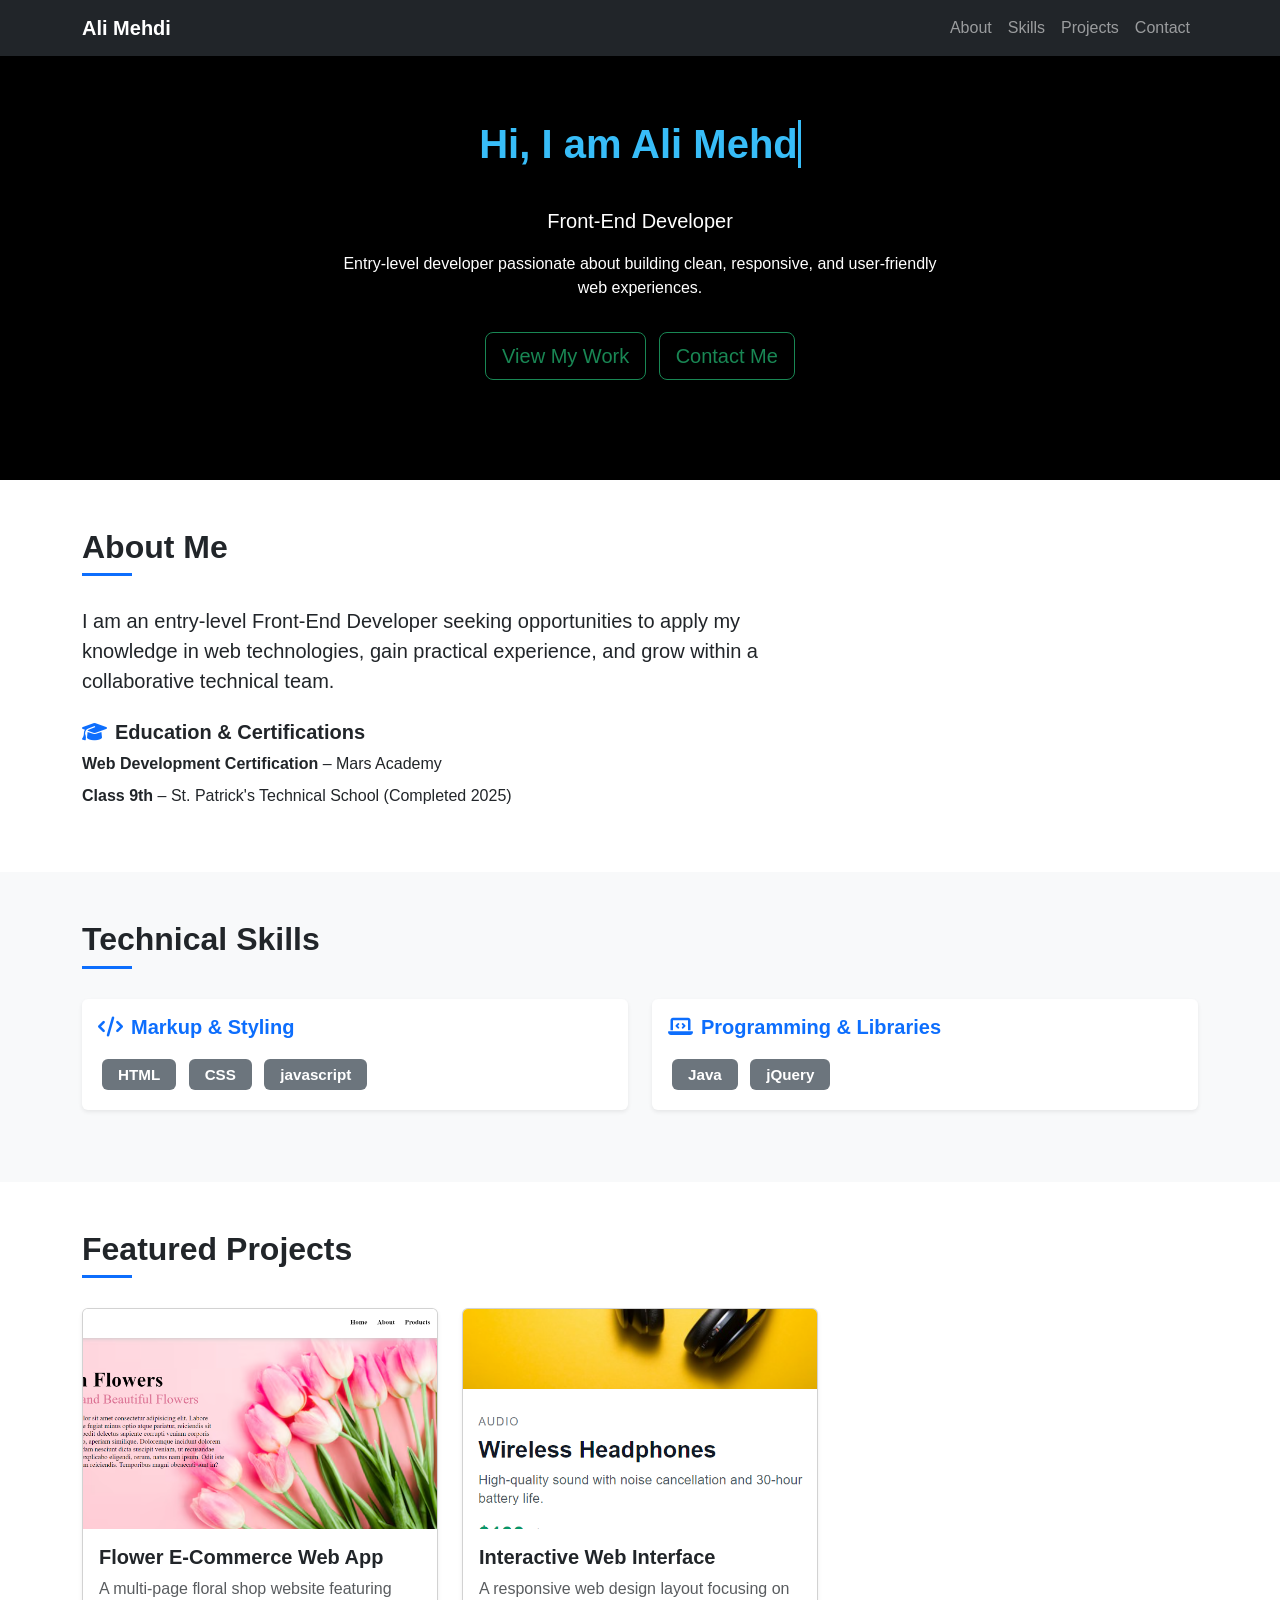
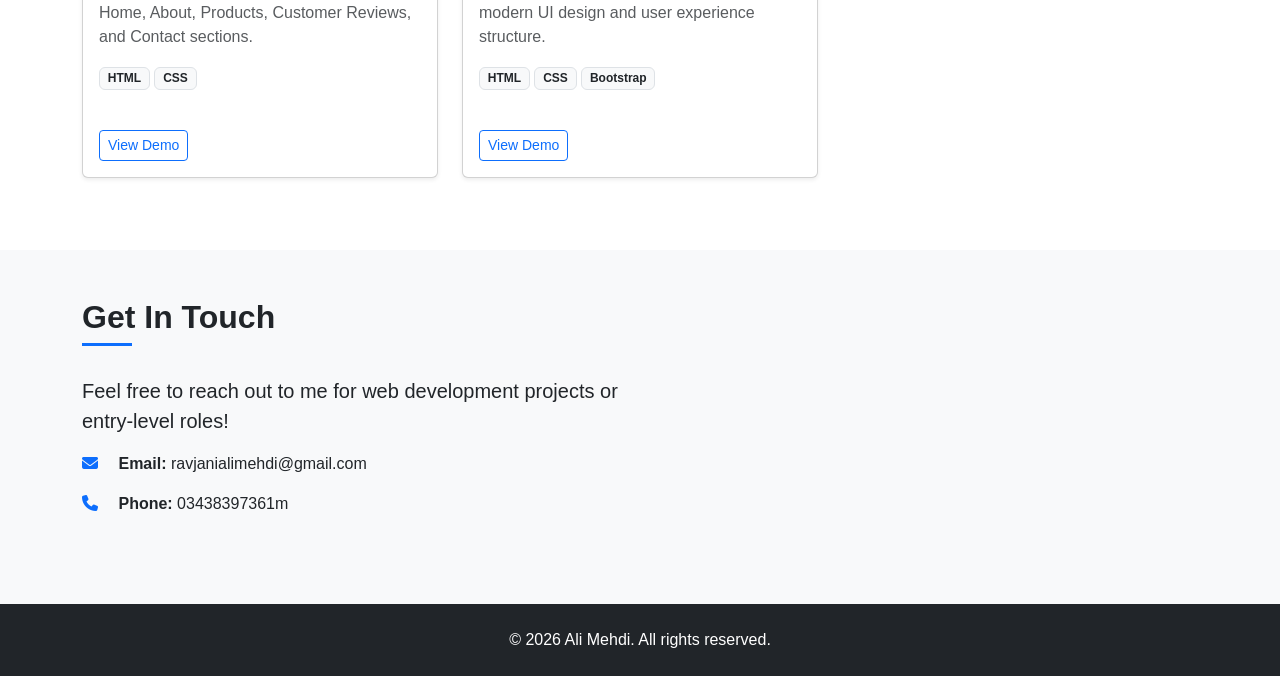
<file: index.html>
<!DOCTYPE html>
<html lang="en">
<head>
    <meta charset="UTF-8">
    <meta name="viewport" content="width=device-width, initial-scale=1.0">
    <title>My Portfolio</title>
    <!-- Bootstrap 5 CSS -->
    <link href="https://cdn.jsdelivr.net/npm/bootstrap@5.3.0/dist/css/bootstrap.min.css" rel="stylesheet">
    <!-- Font Awesome Icons -->
    <link rel="stylesheet" href="https://cdnjs.cloudflare.com/ajax/libs/font-awesome/6.4.0/css/all.min.css">
    <style>
        /* animation strt */
        .header-container {
            text-align: center;
            padding: 20px;
        }

        .changing-text {
            font-size: 2.5rem;
            font-weight: 700;
            color: #38bdf8;
            border-right: 3px solid #38bdf8;
            white-space: nowrap;
            overflow: hidden;
            display: inline-block;
            animation: blinkCursor 0.75s step-end infinite;
        }

        @keyframes blinkCursor {
            from, to { border-color: transparent; }
            50% { border-color: #38bdf8; }
        }
            /* animation end */

        :root {
            --primary-color: #0d6efd;
            --dark-color: #212529;
            --light-bg: #f8f9fa;
        }
        body {
            font-family: 'Segoe UI', Tahoma, Geneva, Verdana, sans-serif;
            color: var(--dark-color);
        }
        .hero-section {
            background: black;
            color: #ffffff;
            padding: 100px 0;
        }
        .section-title {
            position: relative;
            margin-bottom: 40px;
            font-weight: 700;
        }
        .section-title::after {
            content: '';
            position: absolute;
            bottom: -10px;
            left: 0;
            width: 50px;
            height: 3px;
            background-color: var(--primary-color);
        }
        .card-img-top {
            height: 220px;
            object-fit: cover;
        }
        .project-card {
            transition: transform 0.3s ease, box-shadow 0.3s ease;
        }
        .project-card:hover {
            transform: translateY(-5px);
            box-shadow: 0 10px 20px rgba(0,0,0,0.15) !important;
        }
        .skill-badge {
            font-size: 0.95rem;
            padding: 8px 16px;
            margin: 4px;
        }
        footer {
            background-color: var(--dark-color);
            color: #ffffff;
        }
        a{
            color: whitesmoke;
        }
        a:hover{
            color: lightgray;
        }
    </style>
</head>
<body>

    <!-- Navigation -->
    <nav class="navbar navbar-expand-lg navbar-dark bg-dark fixed-top">
        <div class="container">
            <a class="navbar-brand fw-bold" href="#">Ali Mehdi</a>
            <button class="navbar-toggler" type="button" data-bs-toggle="collapse" data-bs-target="#navbarNav">
                <span class="navbar-toggler-icon"></span>
            </button>
            <div class="collapse navbar-collapse" id="navbarNav">
                <ul class="navbar-nav ms-auto">
                    <li class="nav-item"><a class="nav-link" href="#about">About</a></li>
                    <li class="nav-item"><a class="nav-link" href="#skills">Skills</a></li>
                    <li class="nav-item"><a class="nav-link" href="#projects">Projects</a></li>
                    <li class="nav-item"><a class="nav-link" href="#contact">Contact</a></li>
                </ul>
            </div>
        </div>
    </nav>

    <!-- Hero Section -->
    <header class="hero-section text-center">
        <div class="container">
            <div class="header-container">
        <h1><span id="typewriter" class="changing-text"></span></h1>
    </div>
            <p class="lead">Front-End Developer</p>
            <p class="mx-auto" style="max-width: 600px;">
                Entry-level developer passionate about building clean, responsive, and user-friendly web experiences.
            </p>
            <a href="#projects" class="btn btn-outline-success btn-lg mt-3 me-2">View My Work</a>
            <a href="#contact" class="btn btn-outline-success btn-lg mt-3">Contact Me</a>
        </div>
    </header>

    <!-- About Section -->
    <section id="about" class="py-5">
        <div class="container">
            <h2 class="section-title">About Me</h2>
            <div class="row align-items-center">
                <div class="col-md-8">
                    <p class="fs-5">
                        I am an entry-level Front-End Developer seeking opportunities to apply my knowledge in web technologies, gain practical experience, and grow within a collaborative technical team.
                    </p>
                    <div class="mt-4">
                        <h5 class="fw-bold"><i class="fas fa-graduation-cap me-2 text-primary"></i>Education & Certifications</h5>
                        <ul class="list-unstyled">
                            <li class="mb-2"><strong>Web Development Certification</strong> – Mars Academy</li>
                            <li class="mb-2"><strong>Class 9th</strong> – St. Patrick's Technical School (Completed 2025)</li>
                        </ul>
                    </div>
                </div>
            </div>
        </div>
    </section>

    <!-- Skills Section -->
    <section id="skills" class="py-5 bg-light">
        <div class="container">
            <h2 class="section-title">Technical Skills</h2>
            <div class="row">
                <div class="col-md-6 mb-4">
                    <div class="card h-100 border-0 shadow-sm">
                        <div class="card-body">
                            <h5 class="card-title fw-bold text-primary mb-3"><i class="fas fa-code me-2"></i>Markup & Styling</h5>
                            <div>
                                <span class="badge bg-secondary skill-badge">HTML</span>
                                <span class="badge bg-secondary skill-badge">CSS</span>
                                <span class="badge bg-secondary skill-badge">javascript</span>
                            </div>
                        </div>
                    </div>
                </div>
                <div class="col-md-6 mb-4">
                    <div class="card h-100 border-0 shadow-sm">
                        <div class="card-body">
                            <h5 class="card-title fw-bold text-primary mb-3"><i class="fas fa-laptop-code me-2"></i>Programming & Libraries</h5>
                            <div>
                                <span class="badge bg-secondary skill-badge">Java</span>
                                <span class="badge bg-secondary skill-badge">jQuery</span>
                            </div>
                        </div>
                    </div>
                </div>
            </div>
        </div>
    </section>

    <!-- Projects Section -->
    <section id="projects" class="py-5">
        <div class="container">
            <h2 class="section-title">Featured Projects</h2>
            <div class="row">
                
                <!-- Project 1: Flower Website -->
                <div class="col-md-6 col-lg-4 mb-4">
                    <div class="card h-100 shadow-sm project-card">
                        <!-- Project Image Preview -->
                        <img src="Screenshot 2026-09-30 194213.png" class="card-img-top" alt="Flower Store Project Screenshot" onerror="this.src='https://via.placeholder.com/400x220?text=Flower+Shop+Website'">
                        <div class="card-body">
                            <h5 class="card-title fw-bold">Flower E-Commerce Web App</h5>
                            <p class="card-text text-muted">
                                A multi-page floral shop website featuring Home, About, Products, Customer Reviews, and Contact sections.
                            </p>
                            <div class="mb-3">
                                <span class="badge bg-light text-dark border">HTML</span>
                                <span class="badge bg-light text-dark border">CSS</span>
                            </div>
                        </div>
                        <div class="card-footer bg-transparent border-0 pb-3">
                            <a href="flower/flower.html" class="btn btn-outline-primary btn-sm">View Demo</a>
                        </div>
                    </div>
                </div>

                <!-- Project 2: Web UI Project -->
                <div class="col-md-6 col-lg-4 mb-4">
                    <div class="card h-100 shadow-sm project-card">
                        <!-- Project Image Preview -->
                        <img src="Screenshot 2026-09-30 194501.png" class="card-img-top" alt="UX Web Project Screenshot" onerror="this.src='https://via.placeholder.com/400x220?text=Web+UX+Project'">
                        <div class="card-body">
                            <h5 class="card-title fw-bold">Interactive Web Interface</h5>
                            <p class="card-text text-muted">
                                A responsive web design layout focusing on modern UI design and user experience structure.
                            </p>
                            <div class="mb-3">
                                <span class="badge bg-light text-dark border">HTML</span>
                                <span class="badge bg-light text-dark border">CSS</span>
                                <span class="badge bg-light text-dark border">Bootstrap</span>
                            </div>
                        </div>
                        <div class="card-footer bg-transparent border-0 pb-3">
                            <a href="card/card.html" class="btn btn-outline-primary btn-sm">View Demo</a>
                        </div>
                    </div>
                </div>

            </div>
        </div>
    </section>

    <!-- Contact Section -->
    <section id="contact" class="py-5 bg-light">
        <div class="container">
            <h2 class="section-title">Get In Touch</h2>
            <div class="row">
                <div class="col-md-6 mb-4">
                    <p class="fs-5">Feel free to reach out to me for web development projects or entry-level roles!</p>
                    <ul class="list-unstyled fs-6">
                        <li class="mb-3"><i class="fas fa-envelope text-primary me-3"></i> <strong>Email:</strong> ravjanialimehdi@gmail.com</li>
                        <li class="mb-3"><i class="fas fa-phone text-primary me-3"></i> <strong>Phone:</strong> 03438397361m</li>
                    </ul>
                </div>
            </div>
        </div>
    </section>

    <!-- Footer -->
    <footer class="py-4 text-center">
        <div class="container">
            <p class="mb-0">&copy; 2026 Ali Mehdi. All rights reserved.</p>
        </div>
    </footer>

    <!-- Bootstrap 5 JS -->
    <script src="https://cdn.jsdelivr.net/npm/bootstrap@5.3.0/dist/js/bootstrap.bundle.min.js"></script>
    <script>
        const phrases = [
            "Hi, I am Ali Mehdi",
            "I am a Front-End Web Developer",
            "I build responsive web applications",
            "Welcome to my portfolio!"
        ];

        let phraseIndex = 0;
        let charIndex = 0;
        let isDeleting = false;
        const typingSpeed = 100;
        const deletingSpeed = 50;
        const pauseTime = 1800;

        const targetElement = document.getElementById("typewriter");

        function typeEffect() {
            const currentPhrase = phrases[phraseIndex];

            if (isDeleting) {
                targetElement.textContent = currentPhrase.substring(0, charIndex - 1);
                charIndex--;
            } else {
                targetElement.textContent = currentPhrase.substring(0, charIndex + 1);
                charIndex++;
            }

            if (!isDeleting && charIndex === currentPhrase.length) {
                isDeleting = true;
                setTimeout(typeEffect, pauseTime);
                return;
            } else if (isDeleting && charIndex === 0) {
                isDeleting = false;
                phraseIndex = (phraseIndex + 1) % phrases.length;
            }

            const currentSpeed = isDeleting ? deletingSpeed : typingSpeed;
            setTimeout(typeEffect, currentSpeed);
        }

        document.addEventListener("DOMContentLoaded", typeEffect);
    </script>
</body>
</html>
</file>
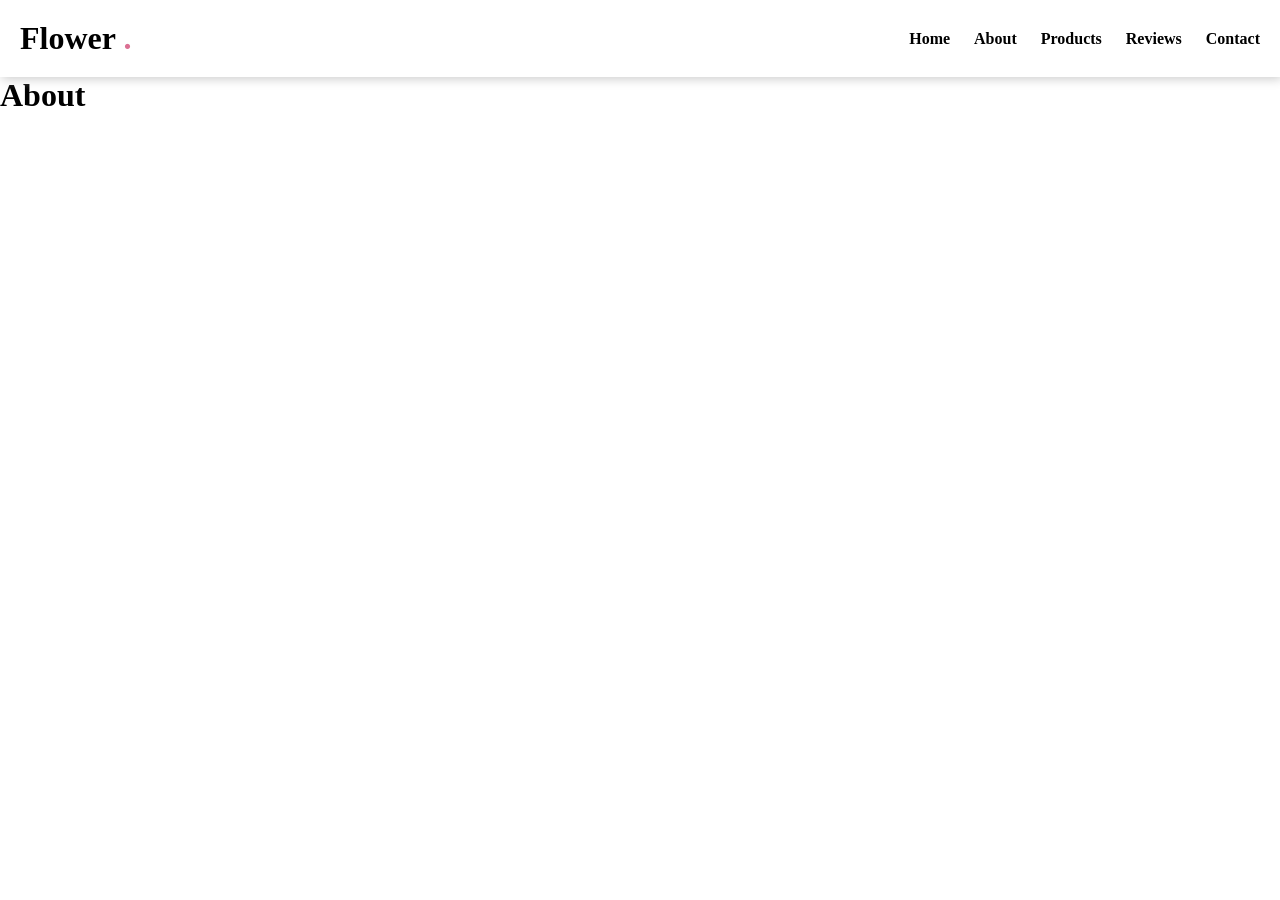
<file: flower/about.html>
<!DOCTYPE html>
<html lang="en">
<head>
    <meta charset="UTF-8">
    <meta name="viewport" content="width=device-width, initial-scale=1.0">
    <title>Document</title>
    <link rel="stylesheet" href="./style.css">
</head>
<body>
    <!-- navbar strt -->
    <div class="nav">
        <h1>Flower <span style="color: palevioletred;">.</span></h1>

        <div>
            <a href="flower.html">Home</a>
            <a href="about.html">About</a>
            <a href="products.html">Products</a>
            <a href="review.html">Reviews</a>
            <a href="contact.html">Contact</a>
        </div>
    </div>
<!-- navbar end -->
    <h1>About</h1>
</body>
</html>
</file>
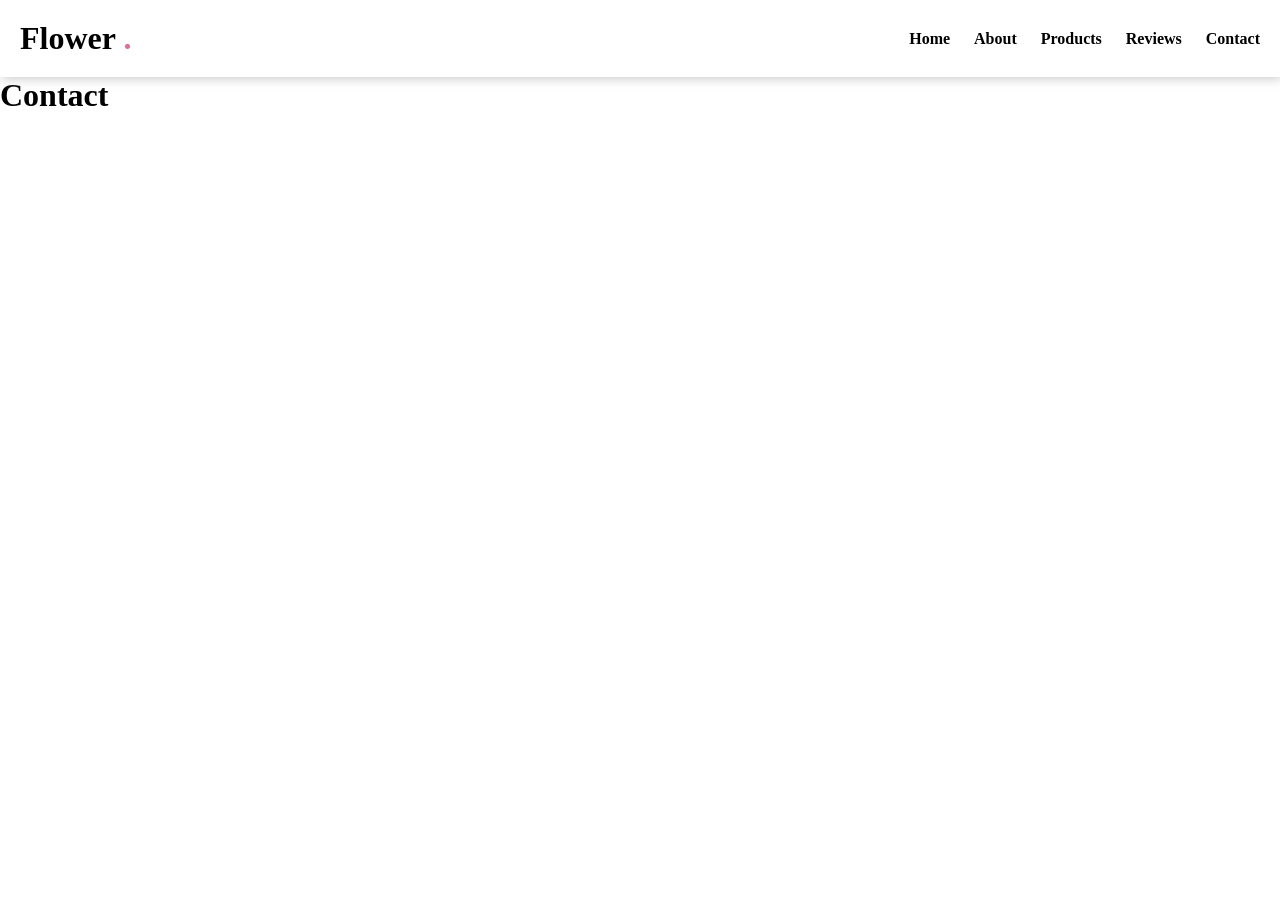
<file: flower/contact.html>
<!DOCTYPE html>
<html lang="en">
<head>
    <meta charset="UTF-8">
    <meta name="viewport" content="width=device-width, initial-scale=1.0">
    <title>Document</title>
    <link rel="stylesheet" href="./style.css">
</head>
<body>
    <!-- navbar strt -->
    <div class="nav">
        <h1>Flower <span style="color: palevioletred;">.</span></h1>

        <div>
            <a href="flower.html">Home</a>
            <a href="about.html">About</a>
            <a href="products.html">Products</a>
            <a href="review.html">Reviews</a>
            <a href="contact.html">Contact</a>
        </div>
    </div>
<!-- navbar end -->
    <h1>Contact</h1>
</body>
</html>
</file>
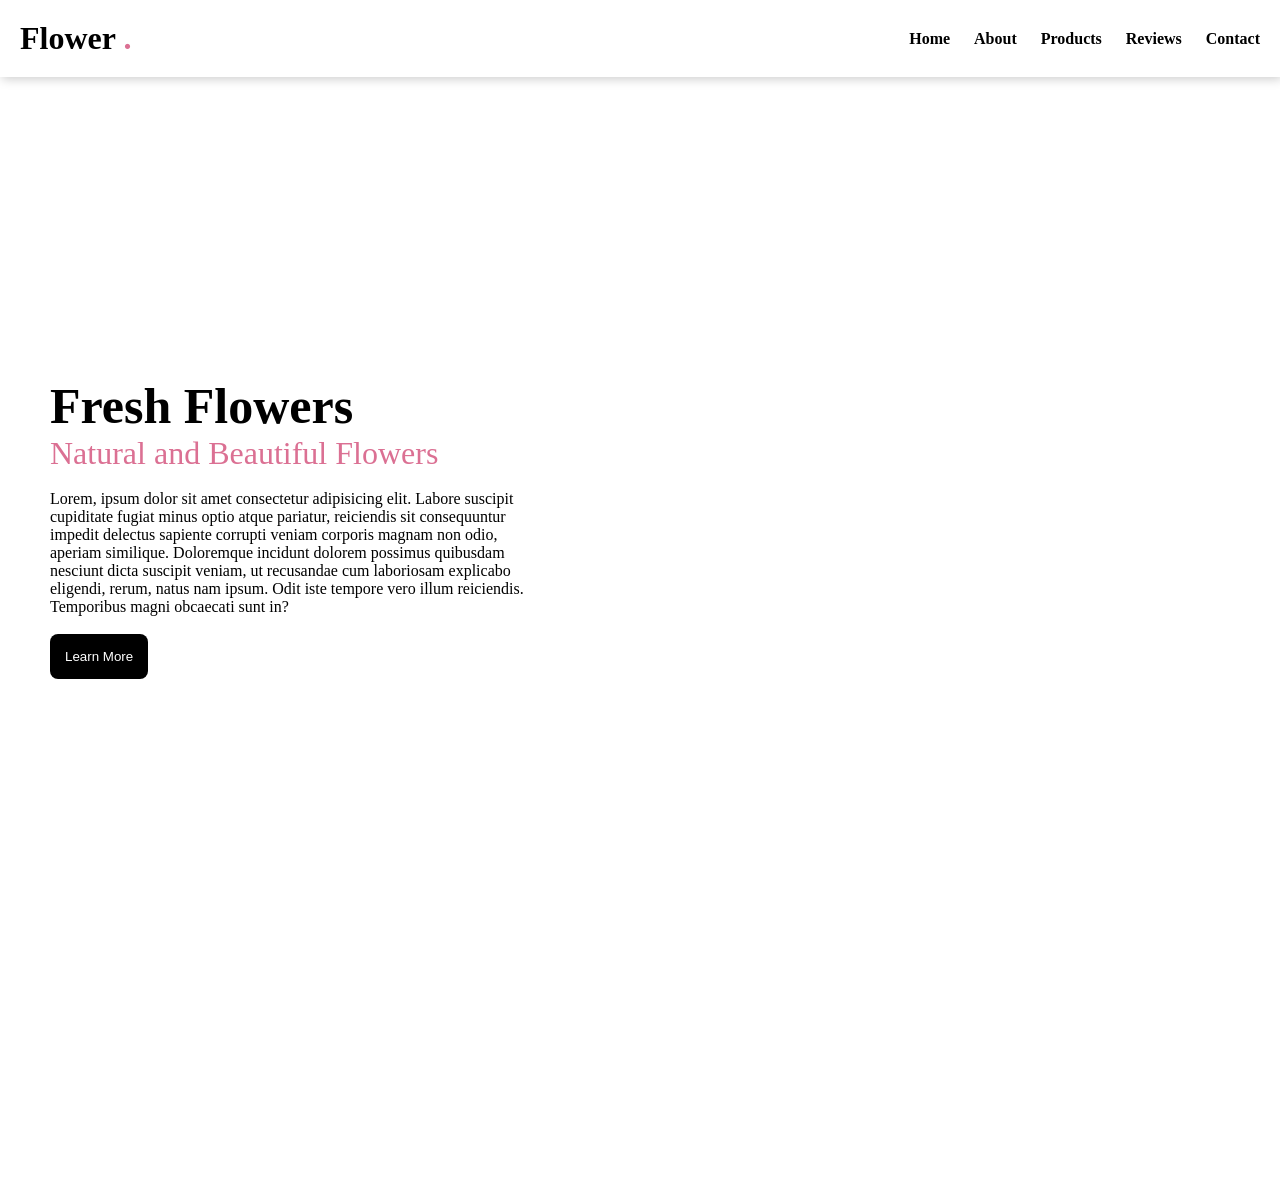
<file: flower/flower.html>
<!DOCTYPE html>
<html lang="en">
<head>
    <meta charset="UTF-8">
    <meta name="viewport" content="width=device-width, initial-scale=1.0">
    <title>Document</title>
    <link rel="stylesheet" href="./style.css">
</head>
<body>

<!-- navbar strt -->
    <div class="nav">
        <h1>Flower <span style="color: palevioletred;">.</span></h1>

        <div>
            <a href="flower.html">Home</a>
            <a href="about.html">About</a>
            <a href="products.html">Products</a>
            <a href="review.html">Reviews</a>
            <a href="contact.html">Contact</a>
        </div>
    </div>
<!-- navbar end -->

<!-- home section start -->

<div class="hero" id="home">

    <h1 class="head1">Fresh Flowers</h1>
    <h1 class="head2">Natural and Beautiful Flowers</h1> <br>
    <p>Lorem, ipsum dolor sit amet consectetur adipisicing elit. Labore suscipit cupiditate fugiat minus optio atque pariatur, reiciendis sit consequuntur impedit delectus sapiente corrupti veniam corporis magnam non odio, aperiam similique.
    Doloremque incidunt dolorem possimus quibusdam nesciunt dicta suscipit veniam, ut recusandae cum laboriosam explicabo eligendi, rerum, natus nam ipsum. Odit iste tempore vero illum reiciendis. Temporibus magni obcaecati sunt in?</p> <br>
    <button class="btn">Learn More</button>
</div>
 <!-- home end -->


    
</body>
</html>
</file>
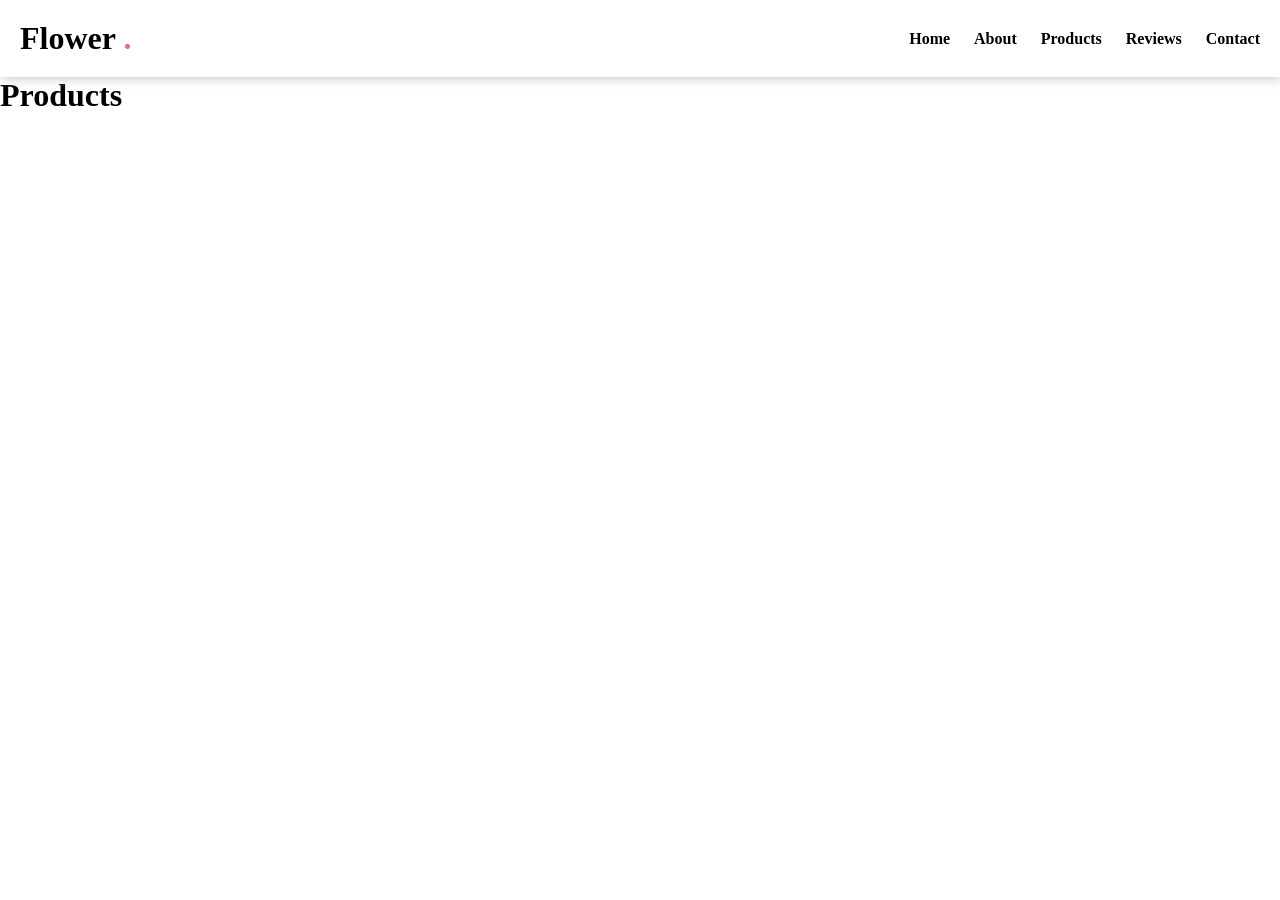
<file: flower/products.html>
<!DOCTYPE html>
<html lang="en">
<head>
    <meta charset="UTF-8">
    <meta name="viewport" content="width=device-width, initial-scale=1.0">
    <title>Document</title>
    <link rel="stylesheet" href="./style.css">
</head>
<body>
    <!-- navbar strt -->
    <div class="nav">
        <h1>Flower <span style="color: palevioletred;">.</span></h1>

        <div>
            <a href="flower.html">Home</a>
            <a href="about.html">About</a>
            <a href="products.html">Products</a>
            <a href="review.html">Reviews</a>
            <a href="contact.html">Contact</a>
        </div>
    </div>
<!-- navbar end -->
    <h1>Products</h1>
</body>
</html>
</file>
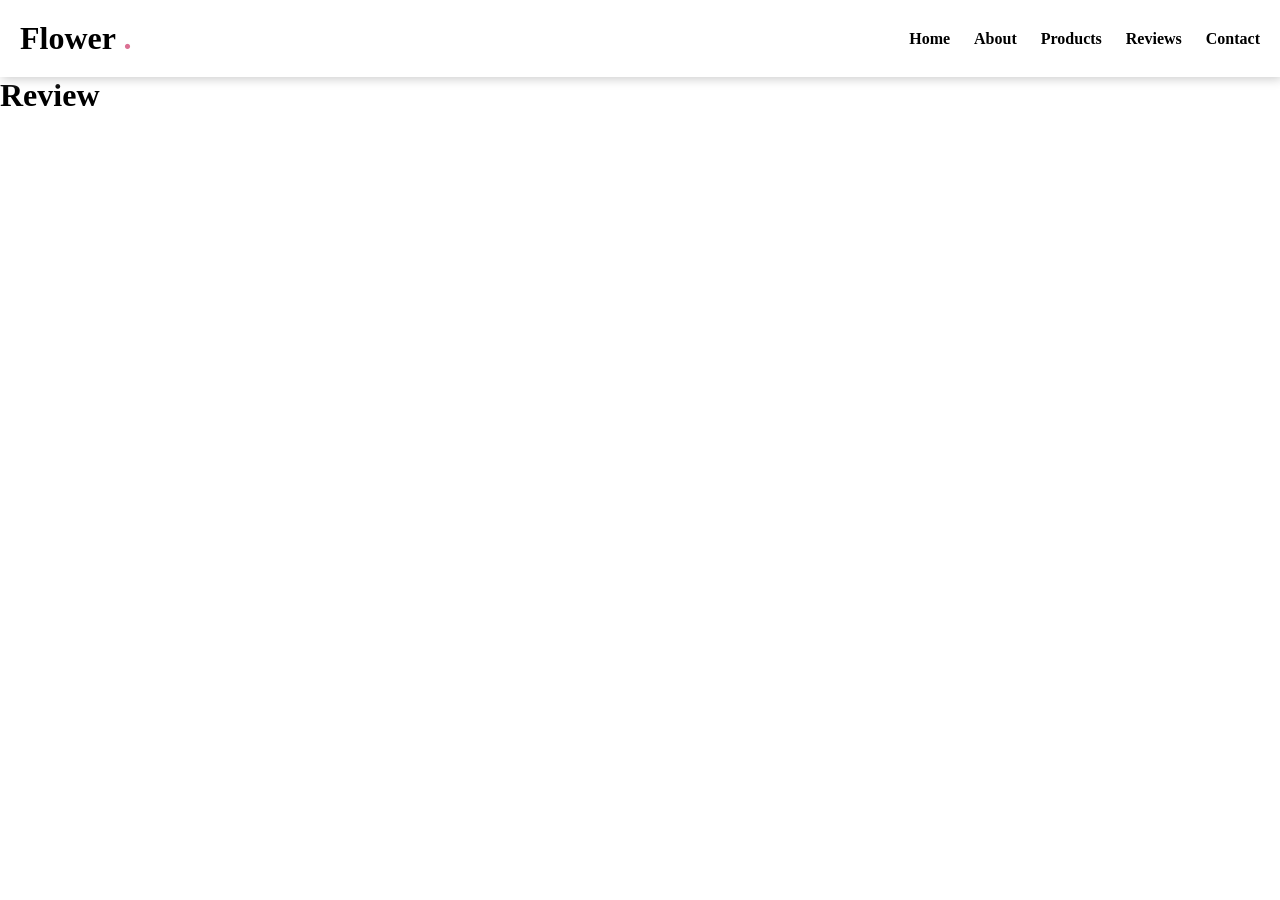
<file: flower/review.html>
<!DOCTYPE html>
<html lang="en">
<head>
    <meta charset="UTF-8">
    <meta name="viewport" content="width=device-width, initial-scale=1.0">
    <title>Document</title>
    <link rel="stylesheet" href="./style.css">
</head>
<body>
    <!-- navbar strt -->
    <div class="nav">
        <h1>Flower <span style="color: palevioletred;">.</span></h1>

        <div>
            <a href="flower.html">Home</a>
            <a href="about.html">About</a>
            <a href="products.html">Products</a>
            <a href="review.html">Reviews</a>
            <a href="contact.html">Contact</a>
        </div>
    </div>
<!-- navbar end -->
    <h1>Review</h1>
</body>
</html>
</file>
<file: flower/style.css>
*{
    margin: 0;
    padding: 0;
}

/* nav strt */
.nav{

    display: flex;
    justify-content: space-between;
    box-shadow: 2px 2px 10px #ccc;
    align-items: center;
    padding: 20px;
    position: sticky;
    top: 0;
    background-color: white;
     
}

.nav a{
    text-decoration: none;
    color: black;
    margin-left: 20px;
    font-weight: bold;
   
}

.nav h1:hover{
    color: palevioletred;
}

.nav a:hover{
    color: palevioletred;
}
/* nav end */


/* home strt */

.hero{
    background-image: url(https://img.freepik.com/free-photo/bright-tulip-flowers-pink-table_23-2148080532.jpg);
    height: 90vh;
    background-repeat: no-repeat;
    background-position: center;
    background-size: cover;
    padding-top: 300px;
    padding-left: 50px;
}
.hero p {
    width: 40%;
}
.head1{
    font-size: 50px;
    font-weight: bolder;
}
.head2{
    color: palevioletred;
    font-weight: lighter;
}

.btn{
    padding: 15px;
    background-color: black;
    color: white;
    border-radius: 8px;
    border: none;
}

.btn:hover{
    background-color: palevioletred;
}

/* home end */
</file>
